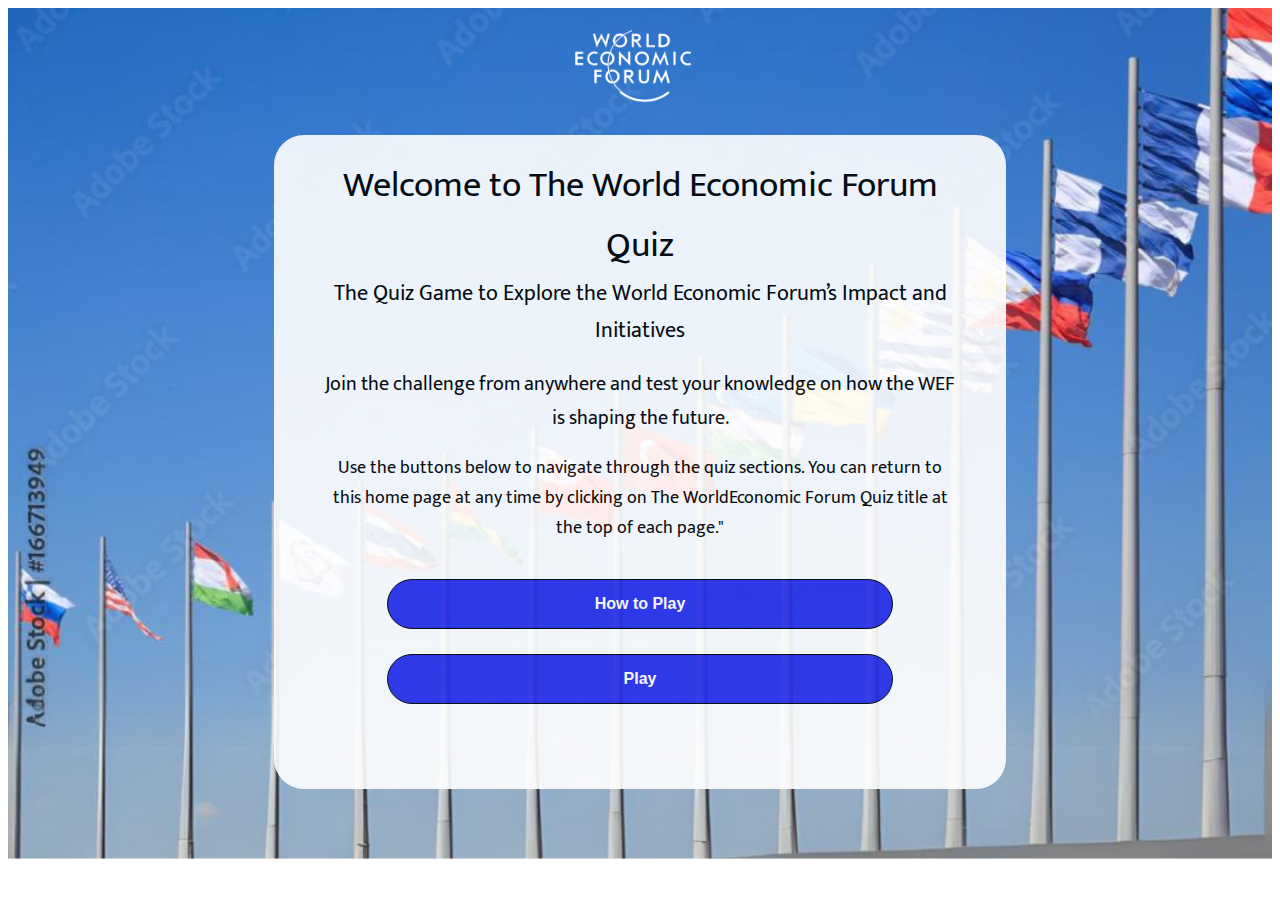
<file: index.html>
<!DOCTYPE html>
<html lang="en">
<head>
   <title>The World Economic Forum Quiz::Home</title>
   <meta charset="UTF-8">
   <!-- <script src="https://cdnjs.cloudflare.com/ajax/libs/underscore.js/1.9.1/underscore-min.js"></script> -->
   <link href='https://fonts.googleapis.com/css?family=Mukta Mahee' rel='stylesheet'>
   <link href='css/style.css' rel='stylesheet'>
   
   <style>
    
   </style>
</head>
<body > 
    <div class="container">
    <!-- style="background-color: #ffffff;background-image: url(banner.png); background-repeat: no-repeat; background-attachment: fixed;   background-size: cover;" -->
    <!-- background-attachment: fixed; -->
    
    <div class="logo" style="margin-left:42%;width:15%;text-align:center;">
        <img src="logos.png" style="width:65%;color:white;">
        <!-- <svg _ngcontent-tjm-c1="" viewBox="0 0 101 62" fill="none" xmlns="http://www.w3.org/2000/svg"><path _ngcontent-tjm-c1="" fill-rule="evenodd" clip-rule="evenodd" d="M80.4118 52.9857C80.4016 52.9939 80.3913 53.0014 80.3811 53.0096L80.1091 52.6837C74.5029 57.2947 67.3819 59.7887 60.0332 59.7887C51.624 59.7887 43.7451 56.6142 37.8362 50.7937C31.9274 45.0496 28.6692 37.3399 28.6692 29.1761C28.6692 22.9029 30.5634 16.7803 34.2753 11.6403C37.9121 6.57591 42.9121 2.79672 48.8209 0.604752L48.5941 0C42.6087 2.26765 37.4577 6.12252 33.8209 11.2626C30.0332 16.5533 27.9879 22.7515 27.9879 29.1761C27.9879 37.4906 31.3213 45.3517 37.3818 51.2471C37.9517 51.8021 38.5449 52.3251 39.1482 52.8323L38.3665 53.7418C44.3512 58.8062 52.0784 61.6029 60.0332 61.6029C67.8363 61.6029 75.3359 58.8819 81.3213 54.0445L80.4118 52.9857Z" fill="#0065F2"></path><path _ngcontent-tjm-c1="" fill-rule="evenodd" clip-rule="evenodd" d="M34.5779 10.2796C34.4269 9.7505 34.3511 9.29711 34.3511 8.76804C34.3511 6.50039 35.866 4.45909 38.5932 4.45909C39.1994 4.45909 39.7296 4.53477 40.1841 4.68613C40.6385 4.30841 41.1688 3.93002 41.699 3.62798C40.7902 3.09891 39.7296 2.79688 38.5932 2.79688C35.2599 2.79688 32.4568 5.44224 32.4568 8.76804C32.4568 9.90186 32.8361 11.0357 33.3657 11.9425C33.5174 11.7161 33.6691 11.4891 33.8201 11.3377C34.0477 10.9593 34.3511 10.5823 34.5779 10.2796Z" fill="black"></path><path _ngcontent-tjm-c1="" fill-rule="evenodd" clip-rule="evenodd" d="M42.7607 4.3833C42.2305 4.68534 41.776 4.98805 41.3216 5.36577C42.3063 6.12188 42.8366 7.40638 42.8366 8.76724C42.8366 11.0349 41.1699 12.9998 38.5944 12.9998C37.1546 12.9998 36.0182 12.3951 35.2611 11.4126C35.1094 11.6396 34.9577 11.791 34.806 12.0174C34.5791 12.3201 34.3522 12.6221 34.1998 12.9241C35.3369 13.983 36.8519 14.6634 38.5944 14.6634C42.0029 14.6634 44.7308 12.093 44.7308 8.76724C44.7308 7.02867 43.973 5.44145 42.7607 4.3833Z" fill="black"></path><path _ngcontent-tjm-c1="" fill-rule="evenodd" clip-rule="evenodd" d="M31.9279 24.1879C31.9279 26.0022 30.8673 27.5894 29.2765 28.1941V29.1766V30.0084C31.852 29.328 33.8214 27.0603 33.8214 24.1879C33.8214 22.1473 32.6857 20.333 31.019 19.1992C30.7915 19.804 30.6398 20.333 30.4129 20.8621C31.3976 21.6939 31.9279 22.9034 31.9279 24.1879Z" fill="black"></path><path _ngcontent-tjm-c1="" fill-rule="evenodd" clip-rule="evenodd" d="M28.0629 28.4959H27.6844C25.1089 28.4959 23.3657 26.531 23.3657 24.1877C23.3657 21.9957 24.8813 19.9551 27.6844 19.9551C28.2905 19.9551 28.8966 20.0301 29.3504 20.2571C29.5027 19.7274 29.6538 19.199 29.8813 18.6699C29.1993 18.4429 28.4415 18.2915 27.6844 18.2915C24.2752 18.2915 21.548 20.9376 21.548 24.1877C21.548 27.5891 24.2752 30.1588 27.6844 30.1588H28.0629C28.0629 29.8568 27.9871 29.4784 27.9871 29.1764C27.9871 28.9493 28.0629 28.723 28.0629 28.4959Z" fill="black"></path><path _ngcontent-tjm-c1="" fill-rule="evenodd" clip-rule="evenodd" d="M32.0788 35.5252C34.806 35.5252 36.321 37.5658 36.321 39.7578C36.321 41.7227 35.1094 43.4613 33.2152 43.9154C33.5179 44.4444 33.8213 44.8978 34.124 45.4269C36.4727 44.5958 38.2152 42.4788 38.2152 39.7578C38.2152 36.5077 35.4121 33.8623 32.0788 33.8623C31.2458 33.8623 30.4121 34.0137 29.7308 34.3157C29.806 34.8448 29.8819 35.4495 30.0336 35.9786C30.6397 35.6766 31.321 35.5252 32.0788 35.5252Z" fill="black"></path><path _ngcontent-tjm-c1="" fill-rule="evenodd" clip-rule="evenodd" d="M27.8354 39.7577C27.8354 38.6239 28.2147 37.5658 28.9718 36.7347C28.8201 36.1299 28.6691 35.5252 28.5933 34.9204C27.0024 35.9786 25.9419 37.7928 25.9419 39.7577C25.9419 43.1599 28.6691 45.7289 32.0783 45.7289C32.3052 45.7289 32.6086 45.7289 32.8361 45.6539C32.5327 45.1248 32.1542 44.5958 31.8507 44.0667C29.4269 43.9153 27.8354 42.1011 27.8354 39.7577Z" fill="black"></path><path _ngcontent-tjm-c1="" fill-rule="evenodd" clip-rule="evenodd" d="M61.8517 34.0894V40.968C61.8517 42.5552 61.3214 44.0667 59.2762 44.0667C57.2303 44.0667 56.7 42.5552 56.7 40.968V34.0894H54.8065V41.3457C54.8065 43.8397 56.3973 45.7296 59.2762 45.7296C62.1551 45.7296 63.7452 43.8397 63.7452 41.3457V34.0894H61.8517Z" fill="black"></path><path _ngcontent-tjm-c1="" fill-rule="evenodd" clip-rule="evenodd" d="M63.3663 12.8495H68.518V14.4367H61.472V3.02344H63.3663V12.8495Z" fill="black"></path><path _ngcontent-tjm-c1="" fill-rule="evenodd" clip-rule="evenodd" d="M0.0332031 18.5186H6.69988V20.1808H1.92674V22.9025H6.62403V24.5654H1.92674V28.2689H6.69988V29.9318H0.0332031V18.5186Z" fill="black"></path><path _ngcontent-tjm-c1="" fill-rule="evenodd" clip-rule="evenodd" d="M37.6844 17.9141L45.5634 26.0015V18.5188H47.4569V30.3855L39.578 22.4494V29.9321H37.6844V17.9141Z" fill="black"></path><path _ngcontent-tjm-c1="" fill-rule="evenodd" clip-rule="evenodd" d="M84.6547 18.5186H86.5489V29.9318H84.6547V18.5186Z" fill="black"></path><path _ngcontent-tjm-c1="" fill-rule="evenodd" clip-rule="evenodd" d="M18.442 35.7523V38.4733H22.5325V40.0612H18.442V45.5026H16.5485V34.0894H22.6849V35.7523H18.442Z" fill="black"></path><path _ngcontent-tjm-c1="" fill-rule="evenodd" clip-rule="evenodd" d="M26.0182 10.1284H26.0941L27.9117 3.02342H29.7308L26.5485 14.8908L22.5332 6.34922L18.5185 14.8908L15.261 3.02342H17.1546L18.973 10.1284L22.5332 2.79639L26.0182 10.1284Z" fill="black"></path><path _ngcontent-tjm-c1="" fill-rule="evenodd" clip-rule="evenodd" d="M69.806 22.8271H69.7302L67.9118 29.9321H66.0941L69.2758 18.0654L73.2911 26.682L77.3064 18.0654L80.5639 29.9321H78.6696L76.8513 22.8271H76.7754L73.2911 30.2348L69.806 22.8271Z" fill="black"></path><path _ngcontent-tjm-c1="" fill-rule="evenodd" clip-rule="evenodd" d="M70.7903 38.3971L68.9719 45.5021H67.0784L70.26 33.6348L74.3512 42.1763L78.3665 33.6348L81.5474 45.5021H79.6539L77.8355 38.3971L74.3512 45.7291L70.7903 38.3971Z" fill="black"></path><path _ngcontent-tjm-c1="" fill-rule="evenodd" clip-rule="evenodd" d="M45.3366 34.0894C46.3972 34.0894 47.6094 34.0894 48.5183 34.6184C49.5036 35.1475 50.1091 36.2813 50.1091 37.3395C50.1091 39.0024 48.9734 40.3632 47.306 40.5139L50.9428 45.5026H48.8217L45.4125 40.6653H44.1244V45.5026H42.2308V34.0894H45.3366ZM44.1244 39.1537H44.958C46.473 39.1537 48.2914 39.2287 48.2914 37.4152C48.2914 35.6009 46.3972 35.6766 44.8822 35.6766H44.1244V39.1537Z" fill="black"></path><path _ngcontent-tjm-c1="" fill-rule="evenodd" clip-rule="evenodd" d="M51.7753 3.02344C52.8359 3.02344 54.0481 3.02344 54.957 3.55251C55.9424 4.08158 56.4719 5.21541 56.4719 6.27355C56.4719 7.93713 55.4121 9.29732 53.6696 9.44799L57.3815 14.4367H55.2604L51.7753 9.59935H50.5631V14.4367H48.6696V3.02344H51.7753ZM50.5631 8.08781H51.3968C52.9117 8.08781 54.6543 8.16349 54.6543 6.34923C54.6543 4.53498 52.76 4.61134 51.3209 4.61134H50.5631V8.08781Z" fill="black"></path><path _ngcontent-tjm-c1="" fill-rule="evenodd" clip-rule="evenodd" d="M73.7453 12.8495H74.8058C77.3062 12.8495 79.6542 11.942 79.6542 8.69188C79.6542 5.36609 77.3062 4.61066 74.8058 4.61066H73.7453V12.8495ZM71.8511 3.02344H74.9569C78.5936 3.02344 81.5484 4.76133 81.5484 8.69188C81.5484 12.6224 78.6695 14.4367 74.9569 14.4367H71.8511V3.02344Z" fill="black"></path><path _ngcontent-tjm-c1="" fill-rule="evenodd" clip-rule="evenodd" d="M99.0485 27.9669C98.4424 28.3446 97.7604 28.4959 96.9274 28.4959C94.4271 28.4959 92.6852 26.606 92.6852 24.2627C92.6852 21.9957 94.2002 19.9544 96.9274 19.9544C97.7604 19.9544 98.4424 20.1058 99.0485 20.4078L99.9574 19.0476C99.1244 18.5942 98.0638 18.2915 96.9274 18.2915C93.5941 18.2915 90.791 20.9376 90.791 24.2627C90.791 27.5891 93.5941 30.1588 96.9274 30.1588C98.0638 30.1588 99.1244 29.9318 100.033 29.4027L99.0485 27.9669Z" fill="black"></path><path _ngcontent-tjm-c1="" fill-rule="evenodd" clip-rule="evenodd" d="M18.5182 27.9669C17.9121 28.3446 17.2301 28.4959 16.473 28.4959C13.8968 28.4959 12.1542 26.606 12.1542 24.2627C12.1542 21.9957 13.6692 19.9544 16.473 19.9544C17.2301 19.9544 17.9121 20.1058 18.5182 20.4078L19.5029 19.0476C18.594 18.5942 17.5328 18.2915 16.473 18.2915C13.0638 18.2915 10.3365 20.9376 10.3365 24.2627C10.3365 27.5891 13.0638 30.1588 16.473 30.1588C17.5328 30.1588 18.594 29.9318 19.5029 29.4027L18.5182 27.9669Z" fill="black"></path><path _ngcontent-tjm-c1="" fill-rule="evenodd" clip-rule="evenodd" d="M61.7754 24.2632C61.7754 21.9955 60.2605 19.9549 57.5333 19.9549C54.7302 19.9549 53.2145 21.9955 53.2145 24.2632C53.2145 26.6065 54.9571 28.4957 57.5333 28.4957C60.0329 28.4957 61.7754 26.6065 61.7754 24.2632ZM63.6697 24.2632C63.6697 27.589 60.8659 30.1593 57.5333 30.1593C54.1241 30.1593 51.3969 27.589 51.3969 24.2632C51.3969 20.9374 54.1241 18.292 57.5333 18.292C60.8659 18.292 63.6697 20.9374 63.6697 24.2632Z" fill="black"></path></svg> -->
    </div>
<!-- First Screen -->
   <div  style="margin: auto;
                width: 50%;
                height:auto;
                background-color: rgb(255, 255, 255);
                padding: 20px 50px 60px 50px; border-radius:30px; opacity:0.9; text-align:center;">
    <span style="font-family:'Mukta Mahee'; font-weight:regular;font-size:36px;">Welcome to The World Economic Forum Quiz</span><br>
    <span style="font-family:'Mukta Mahee'; font-weight:regular; font-size:22px;">The Quiz Game to Explore the World Economic Forum’s Impact and Initiatives</span><br><br>
    <span style="font-family:'Mukta Mahee'; font-weight:regular; font-size:20px;margin-top:10px;">Join the challenge from anywhere and test your knowledge on how the WEF is
        shaping the future.</span><br><br>
    <span style="font-family:'Mukta Mahee'; font-weight:regular; font-size:18px;margin-top:10px;">Use the buttons below to navigate through the quiz sections. You can return to this
        home page at any time by clicking on The WorldEconomic Forum Quiz title at the top
        of each page."</span><br><br><br>
        <a href="how_to_play.html"><button class="button">How to Play</button></a>
        <a href="quiz.html"><button class="button">Play</button></a>
        <!-- <div id="timer">Time left: <span id="countdown"></span> seconds</div> -->
    </div>
    <!-- <div class="footer">

    </div> -->
   <!-- Second Screen -->
   
   <script src="js/script.js" type="text/javascript"></script>
</body>
</html>
<!--  -->
</file>
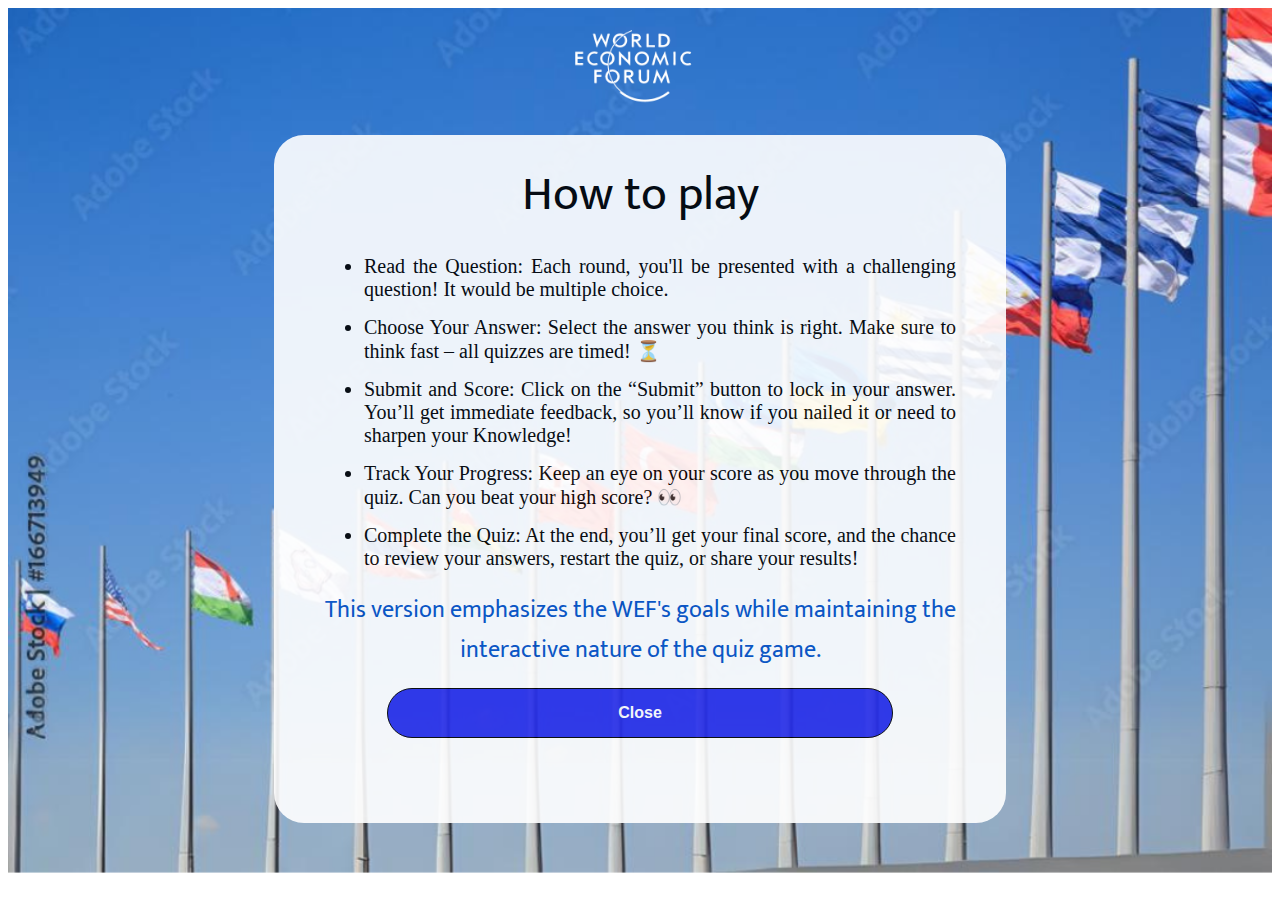
<file: how_to_play.html>
<!DOCTYPE html>
<html lang="en">
<head>
   <title>The World Economic Forum Quiz::How to play</title>
   <meta charset="UTF-8">
   <!-- <script src="https://cdnjs.cloudflare.com/ajax/libs/underscore.js/1.9.1/underscore-min.js"></script> -->
   <link href='https://fonts.googleapis.com/css?family=Mukta Mahee' rel='stylesheet'>
   <link href='css/style.css' rel='stylesheet'>
   
   
</head>
<body > 
    <div class="container-h">
    <!-- style="background-color: #ffffff;background-image: url(banner.png); background-repeat: no-repeat; background-attachment: fixed;   background-size: cover;" -->
    <!-- background-attachment: fixed; -->
    
    <div class="logo" style="margin-left:42%;width:15%;text-align:center;">
        <img src="logos.png" style="width:65%;color:white;">
        <!-- <svg _ngcontent-tjm-c1="" viewBox="0 0 101 62" fill="none" xmlns="http://www.w3.org/2000/svg"><path _ngcontent-tjm-c1="" fill-rule="evenodd" clip-rule="evenodd" d="M80.4118 52.9857C80.4016 52.9939 80.3913 53.0014 80.3811 53.0096L80.1091 52.6837C74.5029 57.2947 67.3819 59.7887 60.0332 59.7887C51.624 59.7887 43.7451 56.6142 37.8362 50.7937C31.9274 45.0496 28.6692 37.3399 28.6692 29.1761C28.6692 22.9029 30.5634 16.7803 34.2753 11.6403C37.9121 6.57591 42.9121 2.79672 48.8209 0.604752L48.5941 0C42.6087 2.26765 37.4577 6.12252 33.8209 11.2626C30.0332 16.5533 27.9879 22.7515 27.9879 29.1761C27.9879 37.4906 31.3213 45.3517 37.3818 51.2471C37.9517 51.8021 38.5449 52.3251 39.1482 52.8323L38.3665 53.7418C44.3512 58.8062 52.0784 61.6029 60.0332 61.6029C67.8363 61.6029 75.3359 58.8819 81.3213 54.0445L80.4118 52.9857Z" fill="#0065F2"></path><path _ngcontent-tjm-c1="" fill-rule="evenodd" clip-rule="evenodd" d="M34.5779 10.2796C34.4269 9.7505 34.3511 9.29711 34.3511 8.76804C34.3511 6.50039 35.866 4.45909 38.5932 4.45909C39.1994 4.45909 39.7296 4.53477 40.1841 4.68613C40.6385 4.30841 41.1688 3.93002 41.699 3.62798C40.7902 3.09891 39.7296 2.79688 38.5932 2.79688C35.2599 2.79688 32.4568 5.44224 32.4568 8.76804C32.4568 9.90186 32.8361 11.0357 33.3657 11.9425C33.5174 11.7161 33.6691 11.4891 33.8201 11.3377C34.0477 10.9593 34.3511 10.5823 34.5779 10.2796Z" fill="black"></path><path _ngcontent-tjm-c1="" fill-rule="evenodd" clip-rule="evenodd" d="M42.7607 4.3833C42.2305 4.68534 41.776 4.98805 41.3216 5.36577C42.3063 6.12188 42.8366 7.40638 42.8366 8.76724C42.8366 11.0349 41.1699 12.9998 38.5944 12.9998C37.1546 12.9998 36.0182 12.3951 35.2611 11.4126C35.1094 11.6396 34.9577 11.791 34.806 12.0174C34.5791 12.3201 34.3522 12.6221 34.1998 12.9241C35.3369 13.983 36.8519 14.6634 38.5944 14.6634C42.0029 14.6634 44.7308 12.093 44.7308 8.76724C44.7308 7.02867 43.973 5.44145 42.7607 4.3833Z" fill="black"></path><path _ngcontent-tjm-c1="" fill-rule="evenodd" clip-rule="evenodd" d="M31.9279 24.1879C31.9279 26.0022 30.8673 27.5894 29.2765 28.1941V29.1766V30.0084C31.852 29.328 33.8214 27.0603 33.8214 24.1879C33.8214 22.1473 32.6857 20.333 31.019 19.1992C30.7915 19.804 30.6398 20.333 30.4129 20.8621C31.3976 21.6939 31.9279 22.9034 31.9279 24.1879Z" fill="black"></path><path _ngcontent-tjm-c1="" fill-rule="evenodd" clip-rule="evenodd" d="M28.0629 28.4959H27.6844C25.1089 28.4959 23.3657 26.531 23.3657 24.1877C23.3657 21.9957 24.8813 19.9551 27.6844 19.9551C28.2905 19.9551 28.8966 20.0301 29.3504 20.2571C29.5027 19.7274 29.6538 19.199 29.8813 18.6699C29.1993 18.4429 28.4415 18.2915 27.6844 18.2915C24.2752 18.2915 21.548 20.9376 21.548 24.1877C21.548 27.5891 24.2752 30.1588 27.6844 30.1588H28.0629C28.0629 29.8568 27.9871 29.4784 27.9871 29.1764C27.9871 28.9493 28.0629 28.723 28.0629 28.4959Z" fill="black"></path><path _ngcontent-tjm-c1="" fill-rule="evenodd" clip-rule="evenodd" d="M32.0788 35.5252C34.806 35.5252 36.321 37.5658 36.321 39.7578C36.321 41.7227 35.1094 43.4613 33.2152 43.9154C33.5179 44.4444 33.8213 44.8978 34.124 45.4269C36.4727 44.5958 38.2152 42.4788 38.2152 39.7578C38.2152 36.5077 35.4121 33.8623 32.0788 33.8623C31.2458 33.8623 30.4121 34.0137 29.7308 34.3157C29.806 34.8448 29.8819 35.4495 30.0336 35.9786C30.6397 35.6766 31.321 35.5252 32.0788 35.5252Z" fill="black"></path><path _ngcontent-tjm-c1="" fill-rule="evenodd" clip-rule="evenodd" d="M27.8354 39.7577C27.8354 38.6239 28.2147 37.5658 28.9718 36.7347C28.8201 36.1299 28.6691 35.5252 28.5933 34.9204C27.0024 35.9786 25.9419 37.7928 25.9419 39.7577C25.9419 43.1599 28.6691 45.7289 32.0783 45.7289C32.3052 45.7289 32.6086 45.7289 32.8361 45.6539C32.5327 45.1248 32.1542 44.5958 31.8507 44.0667C29.4269 43.9153 27.8354 42.1011 27.8354 39.7577Z" fill="black"></path><path _ngcontent-tjm-c1="" fill-rule="evenodd" clip-rule="evenodd" d="M61.8517 34.0894V40.968C61.8517 42.5552 61.3214 44.0667 59.2762 44.0667C57.2303 44.0667 56.7 42.5552 56.7 40.968V34.0894H54.8065V41.3457C54.8065 43.8397 56.3973 45.7296 59.2762 45.7296C62.1551 45.7296 63.7452 43.8397 63.7452 41.3457V34.0894H61.8517Z" fill="black"></path><path _ngcontent-tjm-c1="" fill-rule="evenodd" clip-rule="evenodd" d="M63.3663 12.8495H68.518V14.4367H61.472V3.02344H63.3663V12.8495Z" fill="black"></path><path _ngcontent-tjm-c1="" fill-rule="evenodd" clip-rule="evenodd" d="M0.0332031 18.5186H6.69988V20.1808H1.92674V22.9025H6.62403V24.5654H1.92674V28.2689H6.69988V29.9318H0.0332031V18.5186Z" fill="black"></path><path _ngcontent-tjm-c1="" fill-rule="evenodd" clip-rule="evenodd" d="M37.6844 17.9141L45.5634 26.0015V18.5188H47.4569V30.3855L39.578 22.4494V29.9321H37.6844V17.9141Z" fill="black"></path><path _ngcontent-tjm-c1="" fill-rule="evenodd" clip-rule="evenodd" d="M84.6547 18.5186H86.5489V29.9318H84.6547V18.5186Z" fill="black"></path><path _ngcontent-tjm-c1="" fill-rule="evenodd" clip-rule="evenodd" d="M18.442 35.7523V38.4733H22.5325V40.0612H18.442V45.5026H16.5485V34.0894H22.6849V35.7523H18.442Z" fill="black"></path><path _ngcontent-tjm-c1="" fill-rule="evenodd" clip-rule="evenodd" d="M26.0182 10.1284H26.0941L27.9117 3.02342H29.7308L26.5485 14.8908L22.5332 6.34922L18.5185 14.8908L15.261 3.02342H17.1546L18.973 10.1284L22.5332 2.79639L26.0182 10.1284Z" fill="black"></path><path _ngcontent-tjm-c1="" fill-rule="evenodd" clip-rule="evenodd" d="M69.806 22.8271H69.7302L67.9118 29.9321H66.0941L69.2758 18.0654L73.2911 26.682L77.3064 18.0654L80.5639 29.9321H78.6696L76.8513 22.8271H76.7754L73.2911 30.2348L69.806 22.8271Z" fill="black"></path><path _ngcontent-tjm-c1="" fill-rule="evenodd" clip-rule="evenodd" d="M70.7903 38.3971L68.9719 45.5021H67.0784L70.26 33.6348L74.3512 42.1763L78.3665 33.6348L81.5474 45.5021H79.6539L77.8355 38.3971L74.3512 45.7291L70.7903 38.3971Z" fill="black"></path><path _ngcontent-tjm-c1="" fill-rule="evenodd" clip-rule="evenodd" d="M45.3366 34.0894C46.3972 34.0894 47.6094 34.0894 48.5183 34.6184C49.5036 35.1475 50.1091 36.2813 50.1091 37.3395C50.1091 39.0024 48.9734 40.3632 47.306 40.5139L50.9428 45.5026H48.8217L45.4125 40.6653H44.1244V45.5026H42.2308V34.0894H45.3366ZM44.1244 39.1537H44.958C46.473 39.1537 48.2914 39.2287 48.2914 37.4152C48.2914 35.6009 46.3972 35.6766 44.8822 35.6766H44.1244V39.1537Z" fill="black"></path><path _ngcontent-tjm-c1="" fill-rule="evenodd" clip-rule="evenodd" d="M51.7753 3.02344C52.8359 3.02344 54.0481 3.02344 54.957 3.55251C55.9424 4.08158 56.4719 5.21541 56.4719 6.27355C56.4719 7.93713 55.4121 9.29732 53.6696 9.44799L57.3815 14.4367H55.2604L51.7753 9.59935H50.5631V14.4367H48.6696V3.02344H51.7753ZM50.5631 8.08781H51.3968C52.9117 8.08781 54.6543 8.16349 54.6543 6.34923C54.6543 4.53498 52.76 4.61134 51.3209 4.61134H50.5631V8.08781Z" fill="black"></path><path _ngcontent-tjm-c1="" fill-rule="evenodd" clip-rule="evenodd" d="M73.7453 12.8495H74.8058C77.3062 12.8495 79.6542 11.942 79.6542 8.69188C79.6542 5.36609 77.3062 4.61066 74.8058 4.61066H73.7453V12.8495ZM71.8511 3.02344H74.9569C78.5936 3.02344 81.5484 4.76133 81.5484 8.69188C81.5484 12.6224 78.6695 14.4367 74.9569 14.4367H71.8511V3.02344Z" fill="black"></path><path _ngcontent-tjm-c1="" fill-rule="evenodd" clip-rule="evenodd" d="M99.0485 27.9669C98.4424 28.3446 97.7604 28.4959 96.9274 28.4959C94.4271 28.4959 92.6852 26.606 92.6852 24.2627C92.6852 21.9957 94.2002 19.9544 96.9274 19.9544C97.7604 19.9544 98.4424 20.1058 99.0485 20.4078L99.9574 19.0476C99.1244 18.5942 98.0638 18.2915 96.9274 18.2915C93.5941 18.2915 90.791 20.9376 90.791 24.2627C90.791 27.5891 93.5941 30.1588 96.9274 30.1588C98.0638 30.1588 99.1244 29.9318 100.033 29.4027L99.0485 27.9669Z" fill="black"></path><path _ngcontent-tjm-c1="" fill-rule="evenodd" clip-rule="evenodd" d="M18.5182 27.9669C17.9121 28.3446 17.2301 28.4959 16.473 28.4959C13.8968 28.4959 12.1542 26.606 12.1542 24.2627C12.1542 21.9957 13.6692 19.9544 16.473 19.9544C17.2301 19.9544 17.9121 20.1058 18.5182 20.4078L19.5029 19.0476C18.594 18.5942 17.5328 18.2915 16.473 18.2915C13.0638 18.2915 10.3365 20.9376 10.3365 24.2627C10.3365 27.5891 13.0638 30.1588 16.473 30.1588C17.5328 30.1588 18.594 29.9318 19.5029 29.4027L18.5182 27.9669Z" fill="black"></path><path _ngcontent-tjm-c1="" fill-rule="evenodd" clip-rule="evenodd" d="M61.7754 24.2632C61.7754 21.9955 60.2605 19.9549 57.5333 19.9549C54.7302 19.9549 53.2145 21.9955 53.2145 24.2632C53.2145 26.6065 54.9571 28.4957 57.5333 28.4957C60.0329 28.4957 61.7754 26.6065 61.7754 24.2632ZM63.6697 24.2632C63.6697 27.589 60.8659 30.1593 57.5333 30.1593C54.1241 30.1593 51.3969 27.589 51.3969 24.2632C51.3969 20.9374 54.1241 18.292 57.5333 18.292C60.8659 18.292 63.6697 20.9374 63.6697 24.2632Z" fill="black"></path></svg> -->
    </div>
<!-- First Screen -->
   <div  style="margin: auto;
                width: 50%;
                height:auto;
                background-color: rgb(255, 255, 255);
                padding: 20px 50px 60px 50px; border-radius:30px; opacity:0.9; text-align:center;">
    <span style="font-family:'Mukta Mahee'; font-weight:regular;font-size:48px;">How to play</span><br>
    <ul type="disc">
        <li>
            Read the Question: Each round, you'll be presented with a challenging question! It would be
multiple choice.
        </li>
        <li>
            Choose Your Answer: Select the answer you think is right. Make sure to think fast – all
            quizzes are timed! ⏳
        </li>
        <li>
            Submit and Score: Click on the “Submit” button to lock in your answer. You’ll get immediate
feedback, so you’ll know if you nailed it or need to sharpen your Knowledge!
        </li>
        <li>
            Track Your Progress: Keep an eye on your score as you move through the quiz. Can you beat
your high score? 👀
        </li>
        <li>
            Complete the Quiz: At the end, you’ll get your final score, and the chance to review your
answers, restart the quiz, or share your results!
        </li>
    </ul>
<span class="span-h">This version emphasizes the WEF's goals while maintaining the interactive
    nature of the quiz game.</span>
        <br><br>
        <a href="index.html"><button class="button">Close</button></a>
   
    </div>
    <!-- <div class="footer">

    </div> -->
   <!-- Second Screen -->
   
   <script src="js/script.js" type="text/javascript"></script>
</body>
</html>
<!--  -->
</file>
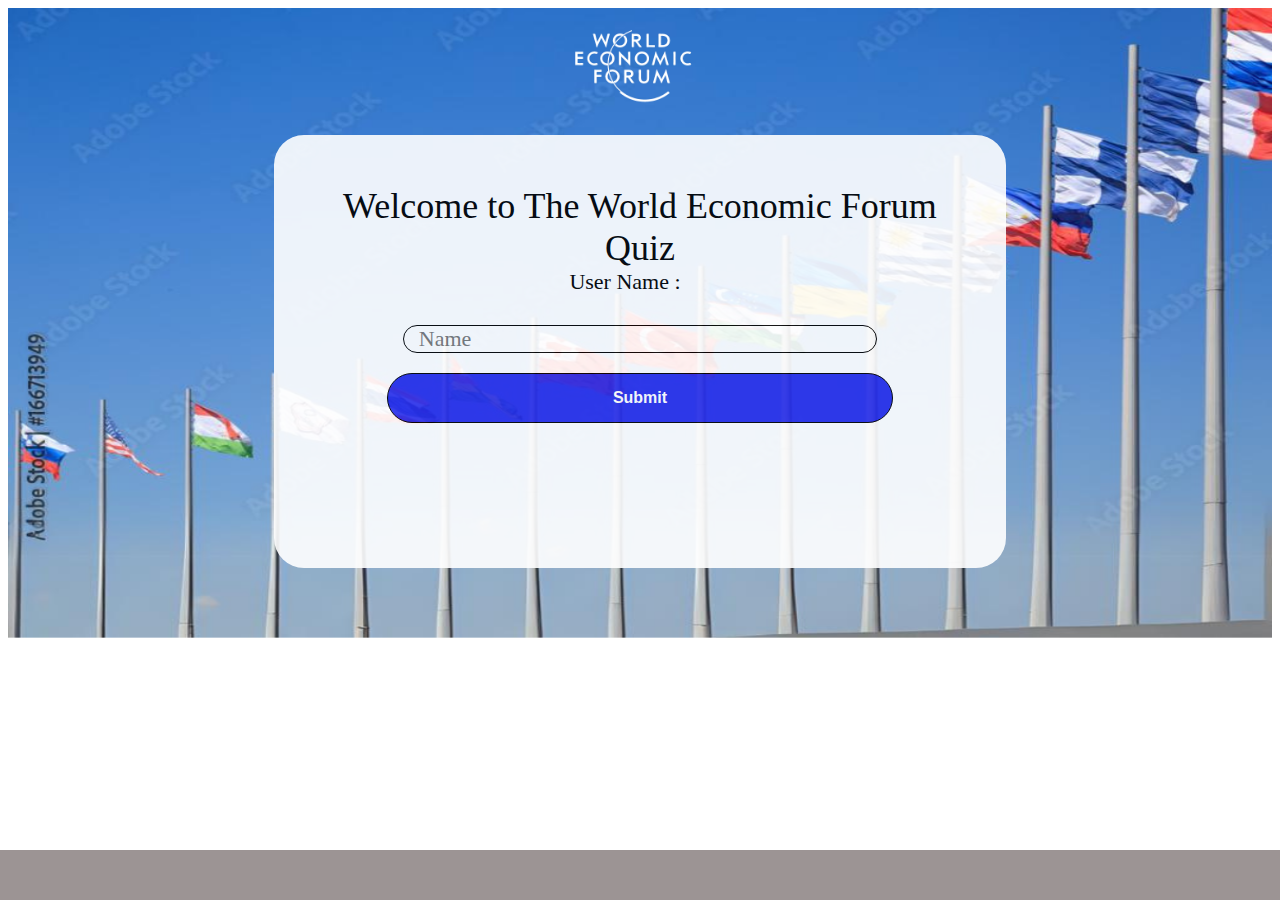
<file: quiz.html>
<!DOCTYPE html>
<html lang="en">
<head>
   <title>The World Economic Forum Quiz::Quiz</title>
   <meta charset="UTF-8">
   <link href='css/style.css' rel='stylesheet'>
</head>
<body > 
    <div class="container">
    <!-- style="background-color: #ffffff;background-image: url(banner.png); background-repeat: no-repeat; background-attachment: fixed;   background-size: cover;" -->
    <!-- background-attachment: fixed; -->
    
    <div class="logo" style="margin-left:42%;width:15%;text-align:center;">
        <img src="logos.png" style="width:65%;color:white;">
        <button class="time_rem" id="time_rem">Time :<span id="tim_rem">10</span></button>
        <!-- <svg _ngcontent-tjm-c1="" viewBox="0 0 101 62" fill="none" xmlns="http://www.w3.org/2000/svg"><path _ngcontent-tjm-c1="" fill-rule="evenodd" clip-rule="evenodd" d="M80.4118 52.9857C80.4016 52.9939 80.3913 53.0014 80.3811 53.0096L80.1091 52.6837C74.5029 57.2947 67.3819 59.7887 60.0332 59.7887C51.624 59.7887 43.7451 56.6142 37.8362 50.7937C31.9274 45.0496 28.6692 37.3399 28.6692 29.1761C28.6692 22.9029 30.5634 16.7803 34.2753 11.6403C37.9121 6.57591 42.9121 2.79672 48.8209 0.604752L48.5941 0C42.6087 2.26765 37.4577 6.12252 33.8209 11.2626C30.0332 16.5533 27.9879 22.7515 27.9879 29.1761C27.9879 37.4906 31.3213 45.3517 37.3818 51.2471C37.9517 51.8021 38.5449 52.3251 39.1482 52.8323L38.3665 53.7418C44.3512 58.8062 52.0784 61.6029 60.0332 61.6029C67.8363 61.6029 75.3359 58.8819 81.3213 54.0445L80.4118 52.9857Z" fill="#0065F2"></path><path _ngcontent-tjm-c1="" fill-rule="evenodd" clip-rule="evenodd" d="M34.5779 10.2796C34.4269 9.7505 34.3511 9.29711 34.3511 8.76804C34.3511 6.50039 35.866 4.45909 38.5932 4.45909C39.1994 4.45909 39.7296 4.53477 40.1841 4.68613C40.6385 4.30841 41.1688 3.93002 41.699 3.62798C40.7902 3.09891 39.7296 2.79688 38.5932 2.79688C35.2599 2.79688 32.4568 5.44224 32.4568 8.76804C32.4568 9.90186 32.8361 11.0357 33.3657 11.9425C33.5174 11.7161 33.6691 11.4891 33.8201 11.3377C34.0477 10.9593 34.3511 10.5823 34.5779 10.2796Z" fill="black"></path><path _ngcontent-tjm-c1="" fill-rule="evenodd" clip-rule="evenodd" d="M42.7607 4.3833C42.2305 4.68534 41.776 4.98805 41.3216 5.36577C42.3063 6.12188 42.8366 7.40638 42.8366 8.76724C42.8366 11.0349 41.1699 12.9998 38.5944 12.9998C37.1546 12.9998 36.0182 12.3951 35.2611 11.4126C35.1094 11.6396 34.9577 11.791 34.806 12.0174C34.5791 12.3201 34.3522 12.6221 34.1998 12.9241C35.3369 13.983 36.8519 14.6634 38.5944 14.6634C42.0029 14.6634 44.7308 12.093 44.7308 8.76724C44.7308 7.02867 43.973 5.44145 42.7607 4.3833Z" fill="black"></path><path _ngcontent-tjm-c1="" fill-rule="evenodd" clip-rule="evenodd" d="M31.9279 24.1879C31.9279 26.0022 30.8673 27.5894 29.2765 28.1941V29.1766V30.0084C31.852 29.328 33.8214 27.0603 33.8214 24.1879C33.8214 22.1473 32.6857 20.333 31.019 19.1992C30.7915 19.804 30.6398 20.333 30.4129 20.8621C31.3976 21.6939 31.9279 22.9034 31.9279 24.1879Z" fill="black"></path><path _ngcontent-tjm-c1="" fill-rule="evenodd" clip-rule="evenodd" d="M28.0629 28.4959H27.6844C25.1089 28.4959 23.3657 26.531 23.3657 24.1877C23.3657 21.9957 24.8813 19.9551 27.6844 19.9551C28.2905 19.9551 28.8966 20.0301 29.3504 20.2571C29.5027 19.7274 29.6538 19.199 29.8813 18.6699C29.1993 18.4429 28.4415 18.2915 27.6844 18.2915C24.2752 18.2915 21.548 20.9376 21.548 24.1877C21.548 27.5891 24.2752 30.1588 27.6844 30.1588H28.0629C28.0629 29.8568 27.9871 29.4784 27.9871 29.1764C27.9871 28.9493 28.0629 28.723 28.0629 28.4959Z" fill="black"></path><path _ngcontent-tjm-c1="" fill-rule="evenodd" clip-rule="evenodd" d="M32.0788 35.5252C34.806 35.5252 36.321 37.5658 36.321 39.7578C36.321 41.7227 35.1094 43.4613 33.2152 43.9154C33.5179 44.4444 33.8213 44.8978 34.124 45.4269C36.4727 44.5958 38.2152 42.4788 38.2152 39.7578C38.2152 36.5077 35.4121 33.8623 32.0788 33.8623C31.2458 33.8623 30.4121 34.0137 29.7308 34.3157C29.806 34.8448 29.8819 35.4495 30.0336 35.9786C30.6397 35.6766 31.321 35.5252 32.0788 35.5252Z" fill="black"></path><path _ngcontent-tjm-c1="" fill-rule="evenodd" clip-rule="evenodd" d="M27.8354 39.7577C27.8354 38.6239 28.2147 37.5658 28.9718 36.7347C28.8201 36.1299 28.6691 35.5252 28.5933 34.9204C27.0024 35.9786 25.9419 37.7928 25.9419 39.7577C25.9419 43.1599 28.6691 45.7289 32.0783 45.7289C32.3052 45.7289 32.6086 45.7289 32.8361 45.6539C32.5327 45.1248 32.1542 44.5958 31.8507 44.0667C29.4269 43.9153 27.8354 42.1011 27.8354 39.7577Z" fill="black"></path><path _ngcontent-tjm-c1="" fill-rule="evenodd" clip-rule="evenodd" d="M61.8517 34.0894V40.968C61.8517 42.5552 61.3214 44.0667 59.2762 44.0667C57.2303 44.0667 56.7 42.5552 56.7 40.968V34.0894H54.8065V41.3457C54.8065 43.8397 56.3973 45.7296 59.2762 45.7296C62.1551 45.7296 63.7452 43.8397 63.7452 41.3457V34.0894H61.8517Z" fill="black"></path><path _ngcontent-tjm-c1="" fill-rule="evenodd" clip-rule="evenodd" d="M63.3663 12.8495H68.518V14.4367H61.472V3.02344H63.3663V12.8495Z" fill="black"></path><path _ngcontent-tjm-c1="" fill-rule="evenodd" clip-rule="evenodd" d="M0.0332031 18.5186H6.69988V20.1808H1.92674V22.9025H6.62403V24.5654H1.92674V28.2689H6.69988V29.9318H0.0332031V18.5186Z" fill="black"></path><path _ngcontent-tjm-c1="" fill-rule="evenodd" clip-rule="evenodd" d="M37.6844 17.9141L45.5634 26.0015V18.5188H47.4569V30.3855L39.578 22.4494V29.9321H37.6844V17.9141Z" fill="black"></path><path _ngcontent-tjm-c1="" fill-rule="evenodd" clip-rule="evenodd" d="M84.6547 18.5186H86.5489V29.9318H84.6547V18.5186Z" fill="black"></path><path _ngcontent-tjm-c1="" fill-rule="evenodd" clip-rule="evenodd" d="M18.442 35.7523V38.4733H22.5325V40.0612H18.442V45.5026H16.5485V34.0894H22.6849V35.7523H18.442Z" fill="black"></path><path _ngcontent-tjm-c1="" fill-rule="evenodd" clip-rule="evenodd" d="M26.0182 10.1284H26.0941L27.9117 3.02342H29.7308L26.5485 14.8908L22.5332 6.34922L18.5185 14.8908L15.261 3.02342H17.1546L18.973 10.1284L22.5332 2.79639L26.0182 10.1284Z" fill="black"></path><path _ngcontent-tjm-c1="" fill-rule="evenodd" clip-rule="evenodd" d="M69.806 22.8271H69.7302L67.9118 29.9321H66.0941L69.2758 18.0654L73.2911 26.682L77.3064 18.0654L80.5639 29.9321H78.6696L76.8513 22.8271H76.7754L73.2911 30.2348L69.806 22.8271Z" fill="black"></path><path _ngcontent-tjm-c1="" fill-rule="evenodd" clip-rule="evenodd" d="M70.7903 38.3971L68.9719 45.5021H67.0784L70.26 33.6348L74.3512 42.1763L78.3665 33.6348L81.5474 45.5021H79.6539L77.8355 38.3971L74.3512 45.7291L70.7903 38.3971Z" fill="black"></path><path _ngcontent-tjm-c1="" fill-rule="evenodd" clip-rule="evenodd" d="M45.3366 34.0894C46.3972 34.0894 47.6094 34.0894 48.5183 34.6184C49.5036 35.1475 50.1091 36.2813 50.1091 37.3395C50.1091 39.0024 48.9734 40.3632 47.306 40.5139L50.9428 45.5026H48.8217L45.4125 40.6653H44.1244V45.5026H42.2308V34.0894H45.3366ZM44.1244 39.1537H44.958C46.473 39.1537 48.2914 39.2287 48.2914 37.4152C48.2914 35.6009 46.3972 35.6766 44.8822 35.6766H44.1244V39.1537Z" fill="black"></path><path _ngcontent-tjm-c1="" fill-rule="evenodd" clip-rule="evenodd" d="M51.7753 3.02344C52.8359 3.02344 54.0481 3.02344 54.957 3.55251C55.9424 4.08158 56.4719 5.21541 56.4719 6.27355C56.4719 7.93713 55.4121 9.29732 53.6696 9.44799L57.3815 14.4367H55.2604L51.7753 9.59935H50.5631V14.4367H48.6696V3.02344H51.7753ZM50.5631 8.08781H51.3968C52.9117 8.08781 54.6543 8.16349 54.6543 6.34923C54.6543 4.53498 52.76 4.61134 51.3209 4.61134H50.5631V8.08781Z" fill="black"></path><path _ngcontent-tjm-c1="" fill-rule="evenodd" clip-rule="evenodd" d="M73.7453 12.8495H74.8058C77.3062 12.8495 79.6542 11.942 79.6542 8.69188C79.6542 5.36609 77.3062 4.61066 74.8058 4.61066H73.7453V12.8495ZM71.8511 3.02344H74.9569C78.5936 3.02344 81.5484 4.76133 81.5484 8.69188C81.5484 12.6224 78.6695 14.4367 74.9569 14.4367H71.8511V3.02344Z" fill="black"></path><path _ngcontent-tjm-c1="" fill-rule="evenodd" clip-rule="evenodd" d="M99.0485 27.9669C98.4424 28.3446 97.7604 28.4959 96.9274 28.4959C94.4271 28.4959 92.6852 26.606 92.6852 24.2627C92.6852 21.9957 94.2002 19.9544 96.9274 19.9544C97.7604 19.9544 98.4424 20.1058 99.0485 20.4078L99.9574 19.0476C99.1244 18.5942 98.0638 18.2915 96.9274 18.2915C93.5941 18.2915 90.791 20.9376 90.791 24.2627C90.791 27.5891 93.5941 30.1588 96.9274 30.1588C98.0638 30.1588 99.1244 29.9318 100.033 29.4027L99.0485 27.9669Z" fill="black"></path><path _ngcontent-tjm-c1="" fill-rule="evenodd" clip-rule="evenodd" d="M18.5182 27.9669C17.9121 28.3446 17.2301 28.4959 16.473 28.4959C13.8968 28.4959 12.1542 26.606 12.1542 24.2627C12.1542 21.9957 13.6692 19.9544 16.473 19.9544C17.2301 19.9544 17.9121 20.1058 18.5182 20.4078L19.5029 19.0476C18.594 18.5942 17.5328 18.2915 16.473 18.2915C13.0638 18.2915 10.3365 20.9376 10.3365 24.2627C10.3365 27.5891 13.0638 30.1588 16.473 30.1588C17.5328 30.1588 18.594 29.9318 19.5029 29.4027L18.5182 27.9669Z" fill="black"></path><path _ngcontent-tjm-c1="" fill-rule="evenodd" clip-rule="evenodd" d="M61.7754 24.2632C61.7754 21.9955 60.2605 19.9549 57.5333 19.9549C54.7302 19.9549 53.2145 21.9955 53.2145 24.2632C53.2145 26.6065 54.9571 28.4957 57.5333 28.4957C60.0329 28.4957 61.7754 26.6065 61.7754 24.2632ZM63.6697 24.2632C63.6697 27.589 60.8659 30.1593 57.5333 30.1593C54.1241 30.1593 51.3969 27.589 51.3969 24.2632C51.3969 20.9374 54.1241 18.292 57.5333 18.292C60.8659 18.292 63.6697 20.9374 63.6697 24.2632Z" fill="black"></path></svg> -->
    </div>
<!-- First Screen -->
   <div  class="card" id="username" style="display:block;">
    <span>Welcome to The World Economic Forum Quiz</span><br>
    <label>User Name : </label>
    <label id="username_new"></label>
    <br>
    <input type="text" placeholder="Name" id="username_data" required onkeyup="getUsername()">
    
        <button type="button" class="button" id="start_quiz">Submit</button>
   
    </div>

<!-- Quiz Screen -->

    <div  class="card card_quiz" id="quiz">
        <span id="question_data"></span><br>
        
        <button class="answer-text" value="" id="a_1" style="padding:0 0 0 10px" readonly onmouseover=""></button>
        <button class="answer-text" value="" id="a_2" style="padding:0 0 0 10px" readonly onmouseover=""></button>
        <button class="answer-text" value="" id="a_3" style="padding:0 0 0 10px" readonly onmouseover=""></button>
        <button class="answer-text" value="" id="a_4" style="padding:0 0 0 10px" readonly onmouseover=""></button>
        <br>
        <!-- <button id="demo">Demo</button> -->

        <!-- <input type="text" class="answer-text" value="" id="a_1" style="padding:0 0 0 10px" readonly onmouseover="">
        <input type="text" class="answer-text" value="" id="a_2" style="padding:0 0 0 10px" readonly onmouseover="">
        <input type="text" class="answer-text" value="" id="a_3" style="padding:0 0 0 10px" readonly onmouseover="">
        <input type="text" class="answer-text" value="" id="a_4" style="padding:0 0 0 10px" readonly onmouseover=""> -->
    </div>
<!-- Final score -->
<div  class="card card_score" id="final_score">
<span id="user_data"></span><br>
<span id="score_data"></span><br>

<button type="button" class="btn_review" id="review_answer" style="padding:0 0 0 10px;">Review Answer</button><br>
<a href="quiz.html"><button type="button" class="btn_restart" id="restart_quiz" style="padding:0 0 0 10px;">Restart Quiz</button></a><br>
<a href="index.html"><button type="button" class="btn_home" id="home" style="padding:0 0 0 10px">Home</button></a>

</div>


    <div  class="card card_finla_score" id="review_answersheet" style="min-height:650px;background-color:white;">
        <button id="review">Close</button>
    </div>


    <div class="footer_button">
        <div class="footer">
        
        <button id="q_c_no"></button>
        
        <input type="button" id="nextBtn" value="Next Question">
        </div>
    </div> 
   <!-- Second Screen -->
   
<script src="js/script.js" type="text/javascript"></script>
</body>
</html>
<!--  -->
</file>
<file: css/style.css>
.button { width:80%;
    border-radius:25px;
    background-color:rgb(39, 46, 235); 
    color:white; padding:15px 0; 
    border:1px solid black;
    font-size:16px; 
    font-weight:bold;
    margin-bottom:20px;opacity:1;
    margin-bottom: 25px;
    }
    
.button:hover {
    background-color: darkgray;
    }

.container {
    position: relative;
    width: 100%;
    height: 100%;
    background-image: url("../banner.png");
    background-size: cover;
    background-size: 100% 100%;
    text-align: center;
    padding:0 0 70px 0;
    }
.footer {
    position: fixed;
    left: 0;
    bottom: 0;
    width: 100%;
    height: 50px;
    background-color: rgb(156, 148, 148);
    color: white;
    text-align: center;
    }

.container-h {
        position: relative;
        width: 100%;
        height: 100%;
        background-image: url("../banner.png");
        background-size: cover;
        background-size: 100% 100%;
        
        text-align: center;
        padding:0 0 50px 0;

    }
  

  ul {text-align:justify; font-size:20px;}
  ul li {margin-bottom:15px;}
  .span-h {font-family:'Mukta Mahee'; font-size:24px; color:#004FC4;margin-bottom:25px;}


  
  

  .card {margin: auto;
    width: 50%;
    height:auto;
    background-color: rgb(255, 255, 255);
    padding: 50px 50px 120px 50px; border-radius:30px; opacity:0.9; text-align:center;}
    .card span {font-family:'Mukta Mahee'; font-size:36px;margin-top:10px;}
    .card input {margin-bottom:20px; font-family:'Mukta Mahee'; font-size:22px;width:70%; border-radius:25px; border:1px solid #000000;padding:0 15px;margin-top:30px;}
    .card label {margin-bottom:20px; font-family:'Mukta Mahee'; font-size:22px;width:70%; border-radius:25px; padding:0 15px;}

    .card_quiz{padding: 30px 30px; margin-bottom: 20px; min-height:auto;}
    .card_score{padding: 30px 50px; margin-bottom: 50px; min-height:380px;}

    .card_score span{font-family:'Mukta Mahee'; font-size:22px;margin-top:10px;}
    .card_score .btn_review {background-color:#FF793D; margin-bottom:20px; font-family:'Mukta Mahee'; font-size:28px;width:40%; border-radius:25px; border:1px solid #FF793D;padding:15px; color:#FFFFFF; font-weight:600;}
    .card_score .btn_restart {background-color:#33AF00; margin-bottom:20px; font-family:'Mukta Mahee'; font-size:28px;width:40%; border-radius:25px; border:1px solid #33AF00;padding:15px; color:#FFFFFF; font-weight:600;}
    .card_score .btn_home {background-color:#3C79CA; margin-bottom:20px; font-family:'Mukta Mahee'; font-size:28px;width:40%; border-radius:25px; border:1px solid #3C79CA;padding:15px; color:#FFFFFF; font-weight:600;}
    
    .card_quiz span{font-family:'Mukta Mahee'; font-size:22px;margin-top:10px; margin-bottom:10px;}
    .card_quiz input {margin-bottom:10px; font-family:'Mukta Mahee'; font-size:22px;width:70%; border-radius:25px; border:1px solid #000000;padding:0;}
    .card_quiz button {margin-bottom:30px; font-family:'Mukta Mahee'; font-size:22px;width:70%; border-radius:25px; border:1px solid #000000;padding:0;}
    
    .card_finla_score {font-family: 'Mukta Mahee'; font-size:18px; text-align: left; margin-bottom:10px;}
    .card_finla_score button {font-family: 'Mukta Mahee'; font-size:18px; font-weight: 400; color:#FFFFFF; text-align: center; margin-bottom:10px; background-color:#FF0000; border:1px solid #FF0000; border-radius:15px;padding:5px; width:100px;}
    
    .footer_button {width:50%;}
    .footer input{font-family:'Mukta Mahee'; font-weight: 600; color:rgb(255, 255, 255); font-size:22px;margin-top:10px; position: relative; background-color: #004AAD; padding:10px 25px; border-radius:25px; border:1px solid #004AAD; float:right; margin-right:380px;}
    .footer button{font-family:'Mukta Mahee'; font-weight: 600; color:rgb(255, 255, 255); font-size:22px;width:100px;margin-top:10px; position: relative; background-color: #FF793D; padding:10px 25px; border-radius:25px; border:1px solid #FF793D;float:left;margin-left:380px;}
    .time_rem{position:absolute;margin-top:30px;margin-left:100px;padding:5px;width:180px;font-family:'Mukta Mahee'; font-weight:400; font-size:24px; color:black;border-radius:25px;}
    .time_rem span{background-color:#FF793D;padding:0 5px;margin-left:10px;color:white;font-weight:600;border-radius:10px;}

    .correct_answer{background-color: #A9FF86; opacity: 0.9;}
    .wrong_answer { background-color: #FFB3B3; opacity: 0.9;}
    .disable {color:black;}
</file>
